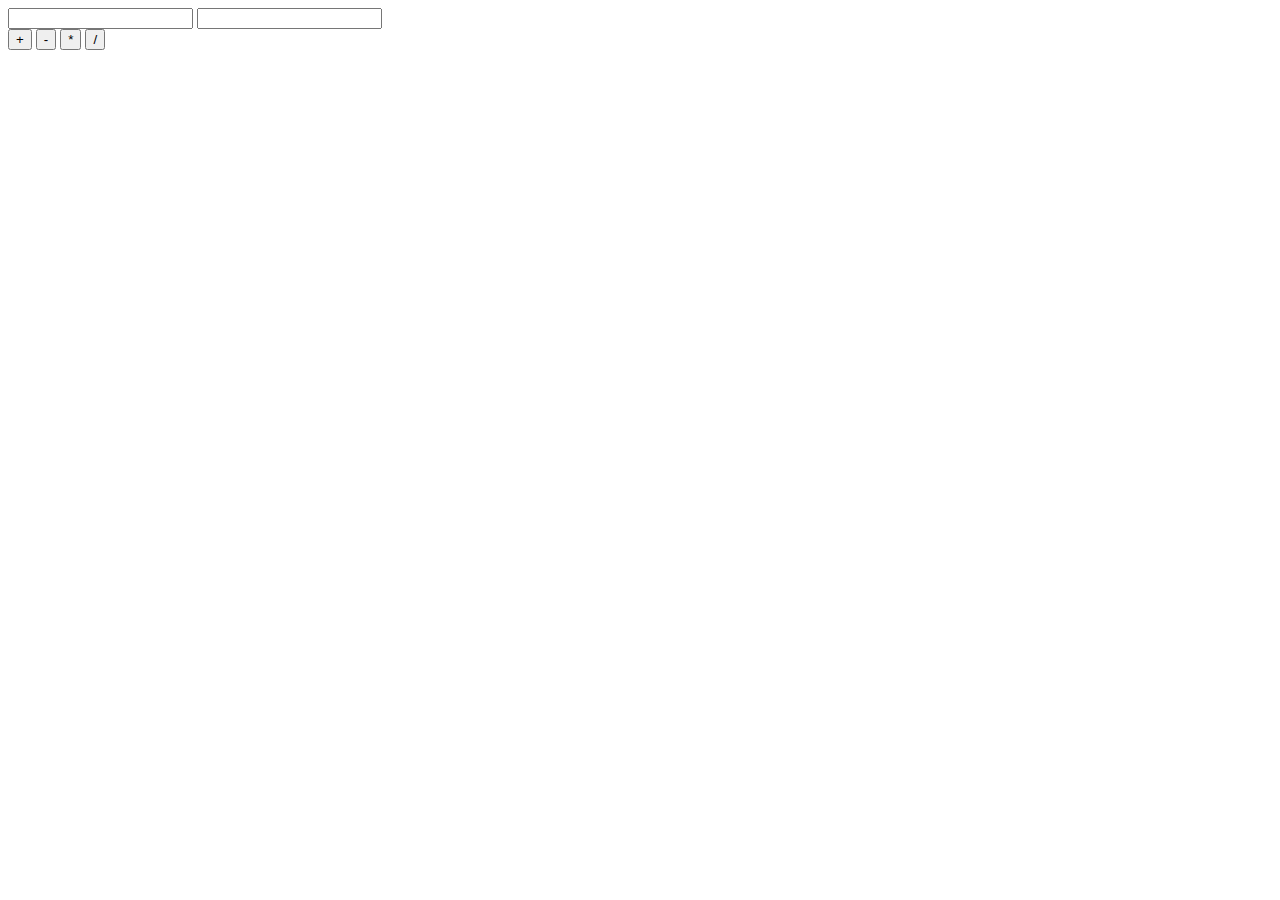
<file: Lesson05_JS/calculator/index.html>
<!DOCTYPE html>
<html lang="ja">
  <head>
    <meta charset="utf-8">
    <title>JavaScript Kadai</title>
  </head>
  <body>
    <div>
      <input type="text" id="num1">
      <input type="text" id="num2">
    </div>
    <button type="button" id="button-add">+</button>
    <button type="button" id="button-sub">-</button>
    <button type="button" id="button-mul">*</button>
    <button type="button" id="button-div">/</button>
    <div id="box"></div>
    <script src="main.js"></script>
  </body>
</html>
</file>
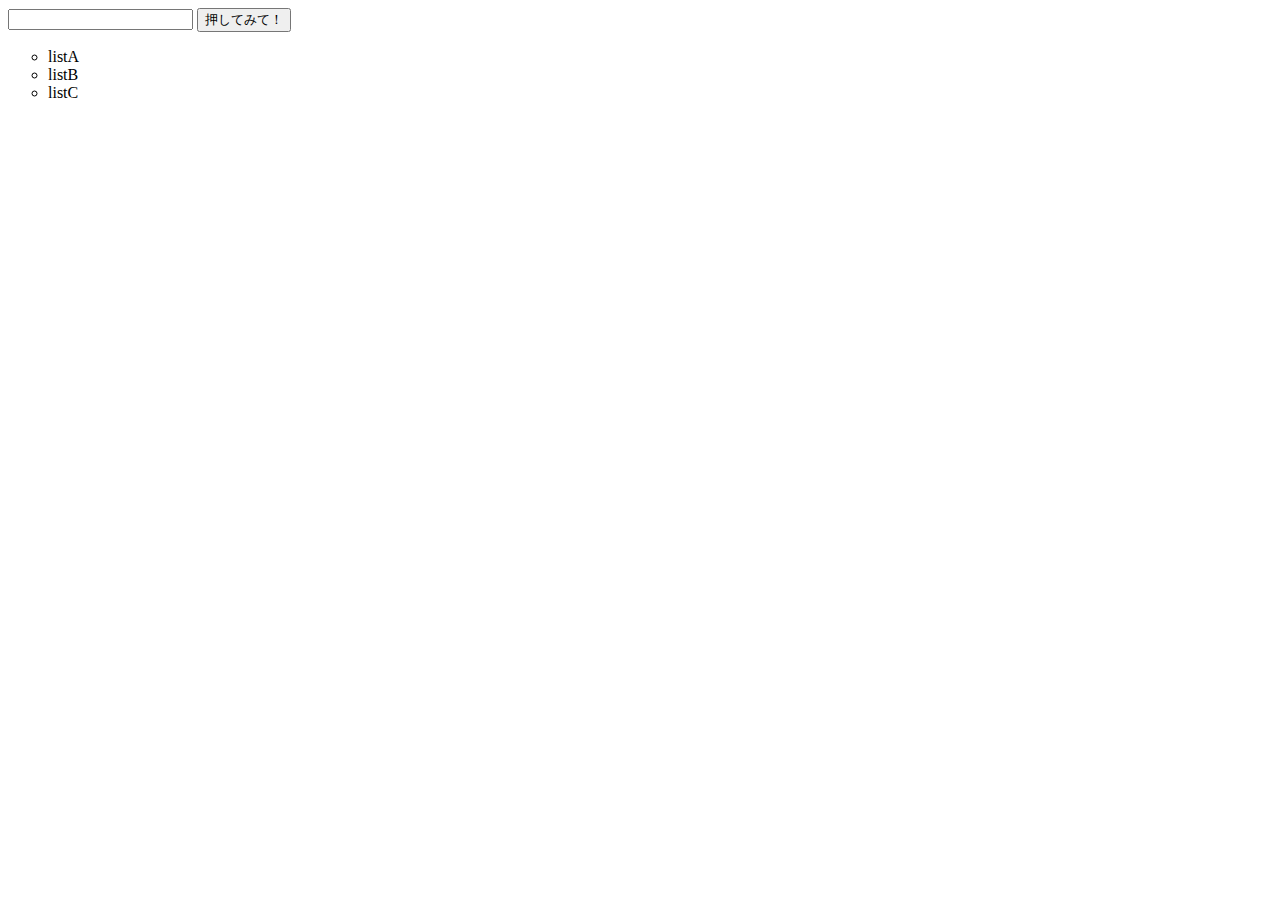
<file: Lesson05_JS/dom/index.html>
<!DOCTYPE html>
<html lang="ja">
<head>
    <meta charset="UTF-8">
    <meta http-equiv="X-UA-Compatible" content="IE=edge">
    <meta name="viewport" content="width=device-width, initial-scale=1.0">
    <title>JavaScript</title>
</head>
<body>
    <input type="text" name="input_name"></input>
    <input type="button" id="button" value="押してみて！">
    <ul class="list_class" type="circle">
        <li>listA</li>
        <li>listB</li>
        <li>listC</li>
    </ul>
    <script src="./main.js"></script>
</body>
</html>
</file>
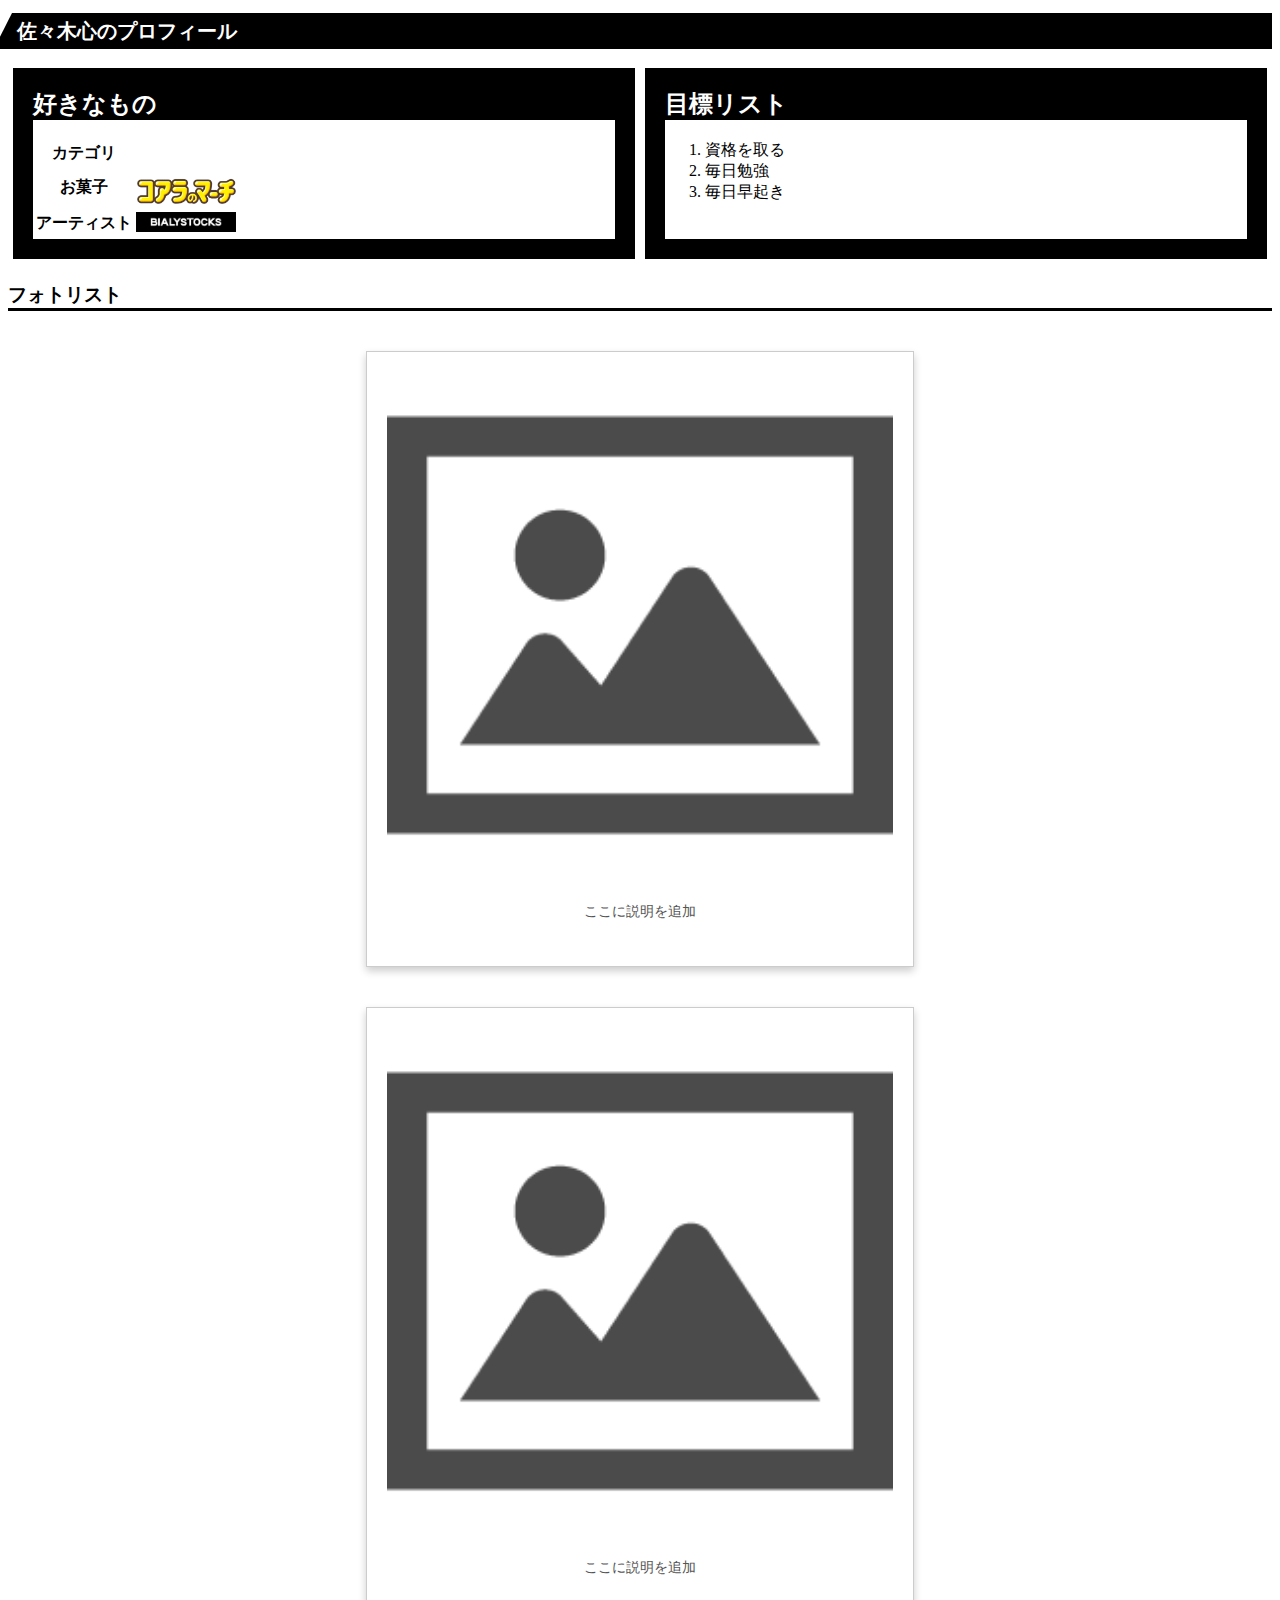
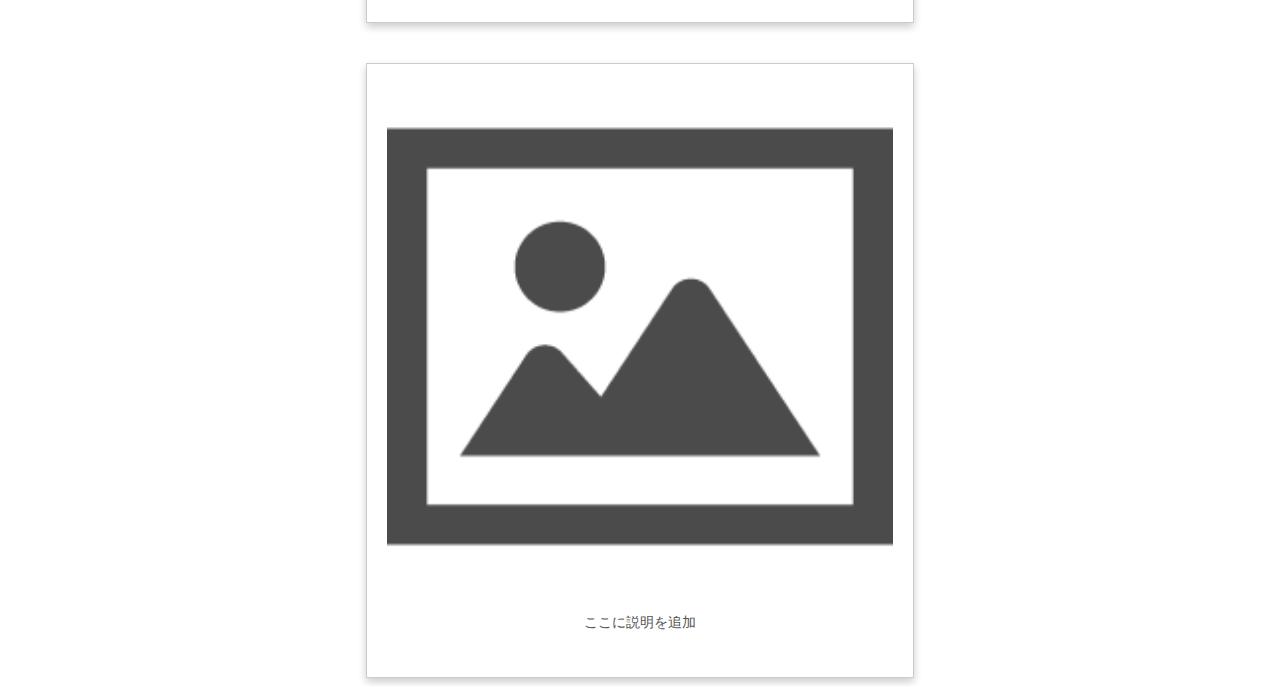
<file: Lesson3_CSS/css_task/index.html>
<!doctype html> 
    <html lang="ja">
    <head>
        <title>自己紹介（佐々木 心）</title>
        <link rel="stylesheet" href="css/StyleSheets.css">
    </head>
    <body>
        
        <h1>佐々木心のプロフィール</h1>
        <div class="element">
            <div class="Child_Elements">
            <h2>好きなもの</h2>
            <table>
                <thead>
                    <tr>
                        <th>カテゴリ</th>
                        <th></th>
                    </tr>
                </thead>
                <tbody>
                    <tr>
                        <th>お菓子</th>
                        <th><a href="https://lotte-shop.jp/contents1/my-koala.html?utm_medium=cpc&utm_source=google&utm_campaign=brand&utm_content=mykoala&utm_term=GAD-G025_646177033833_&gad_source=1&gclid=CjwKCAjw-qi_BhBxEiwAkxvbkIrtZapB_uOxWPCgESSqiTbAP0GQvoROU2s4V6FzqUMG9Wl8DcQY1hoCBagQAvD_BwE"><img src="koara_logo.png"  width="99" height="36"></a></th>
                    </tr>
                    <tr>
                        <th>アーティスト</th>
                        <th><a href="https://bialystocks.com/"><img src="BIALYSTOCKS.png"  width="100" height="20"></a></th>
                    </tr>
                </tbody>
            </table>
            </div>
            <div class="Child_Elements">
        <h2>目標リスト</h2>
        <ol>
            <li>資格を取る</li>
            <li>毎日勉強</li>
            <li>毎日早起き</li>
        
        </ol>
        </div>
        </div>
        <h3>フォトリスト</h3>
            <div class="photo">
                <img src="sample.png" class="image">
                <div class="summary">
                <p>ここに説明を追加</p>
                </div>
            </div>

        <div class="photo">
            <img src="sample.png" class="image">
            <div class="summary">
            <p>ここに説明を追加</p>
            </div>
        </div>
    
        <div class="photo">
            <img src="sample.png" class="image">
            <div class="summary">
            <p>ここに説明を追加</p>
            </div>
        </div>
        
        
    </body>
</html>
</file>
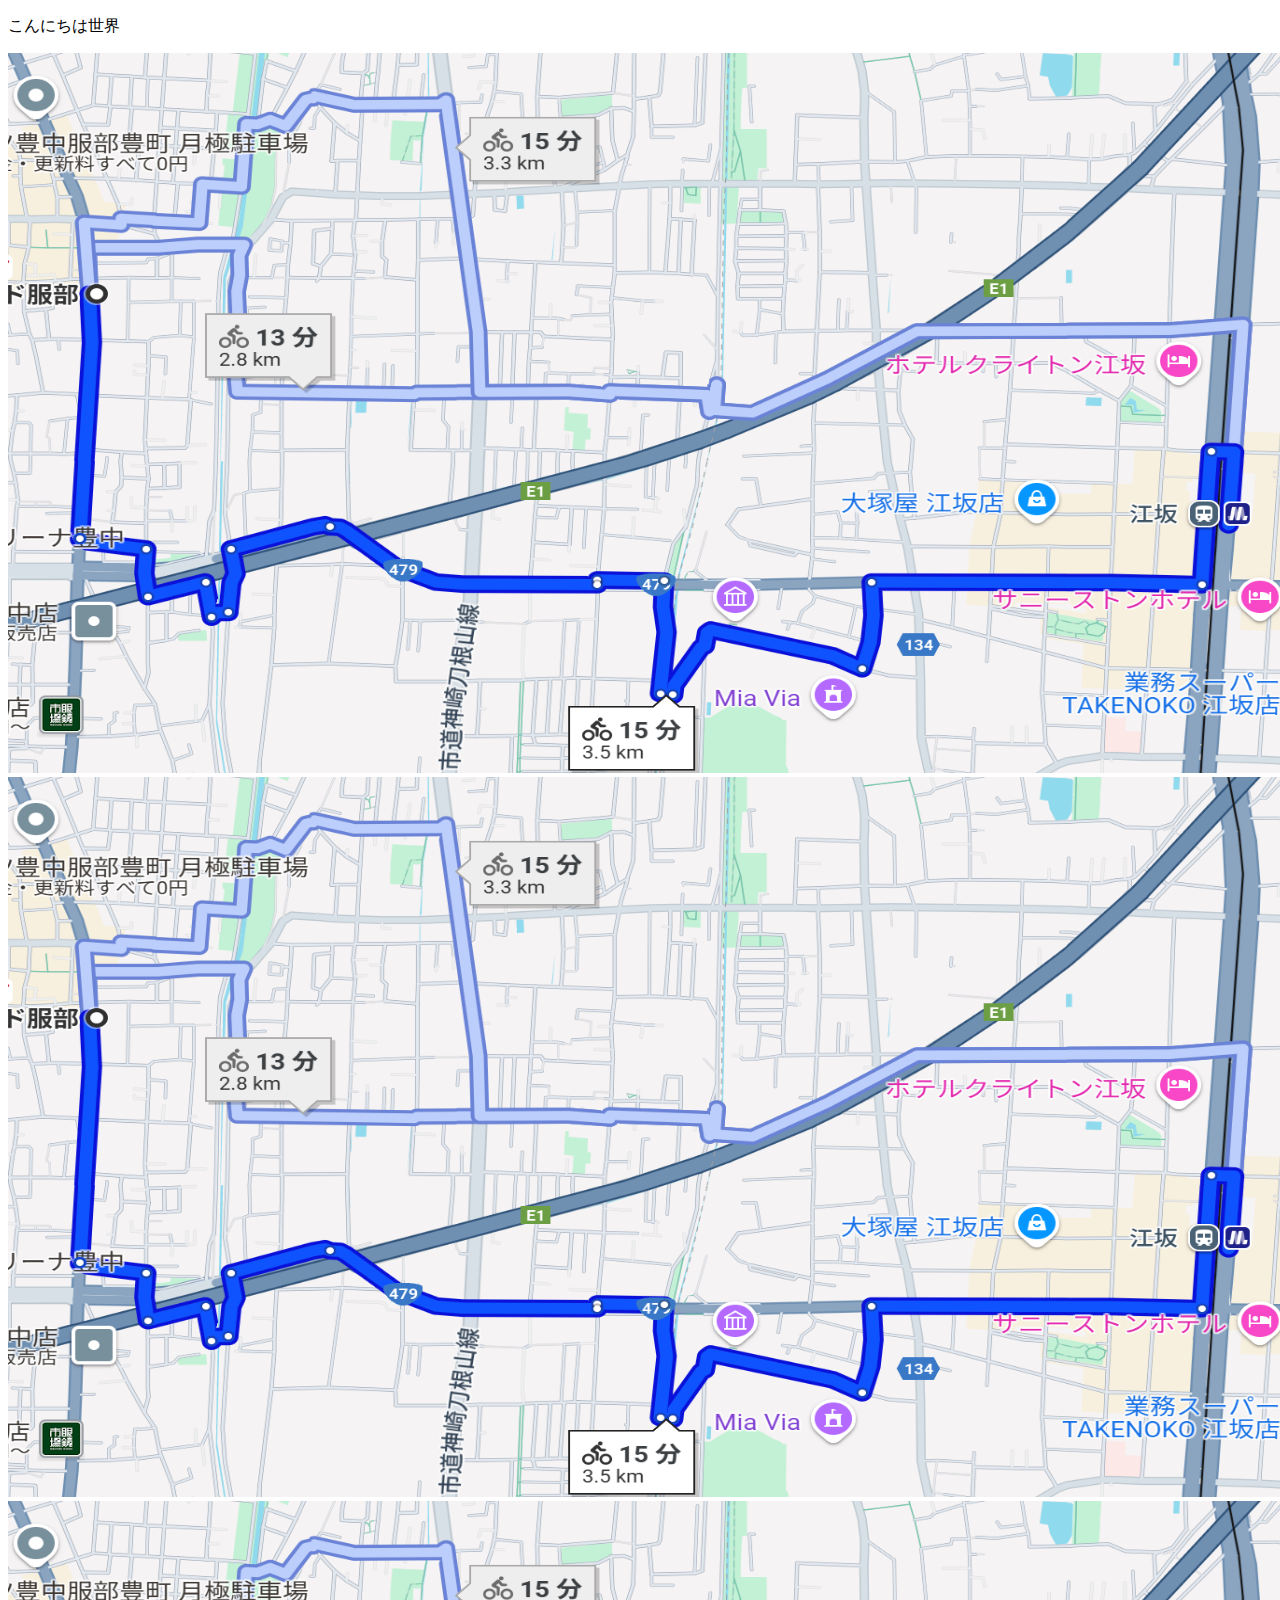
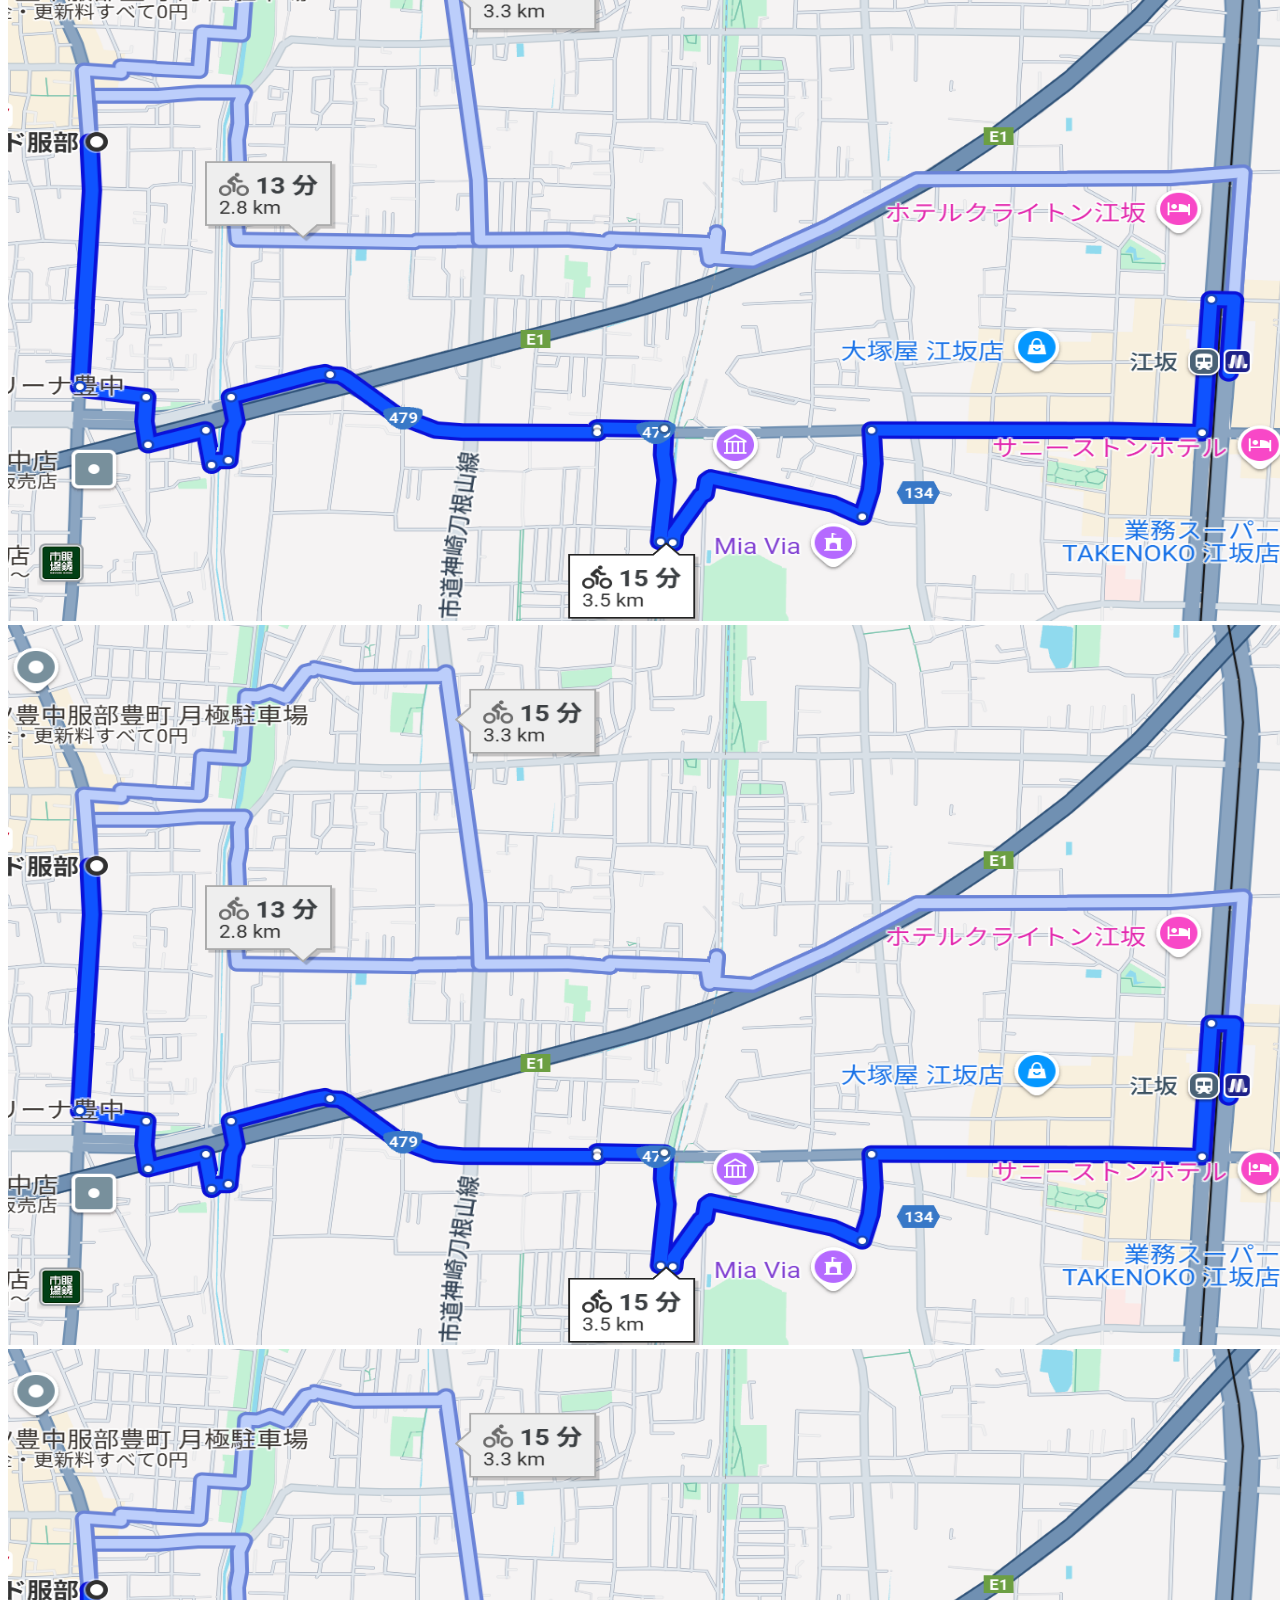
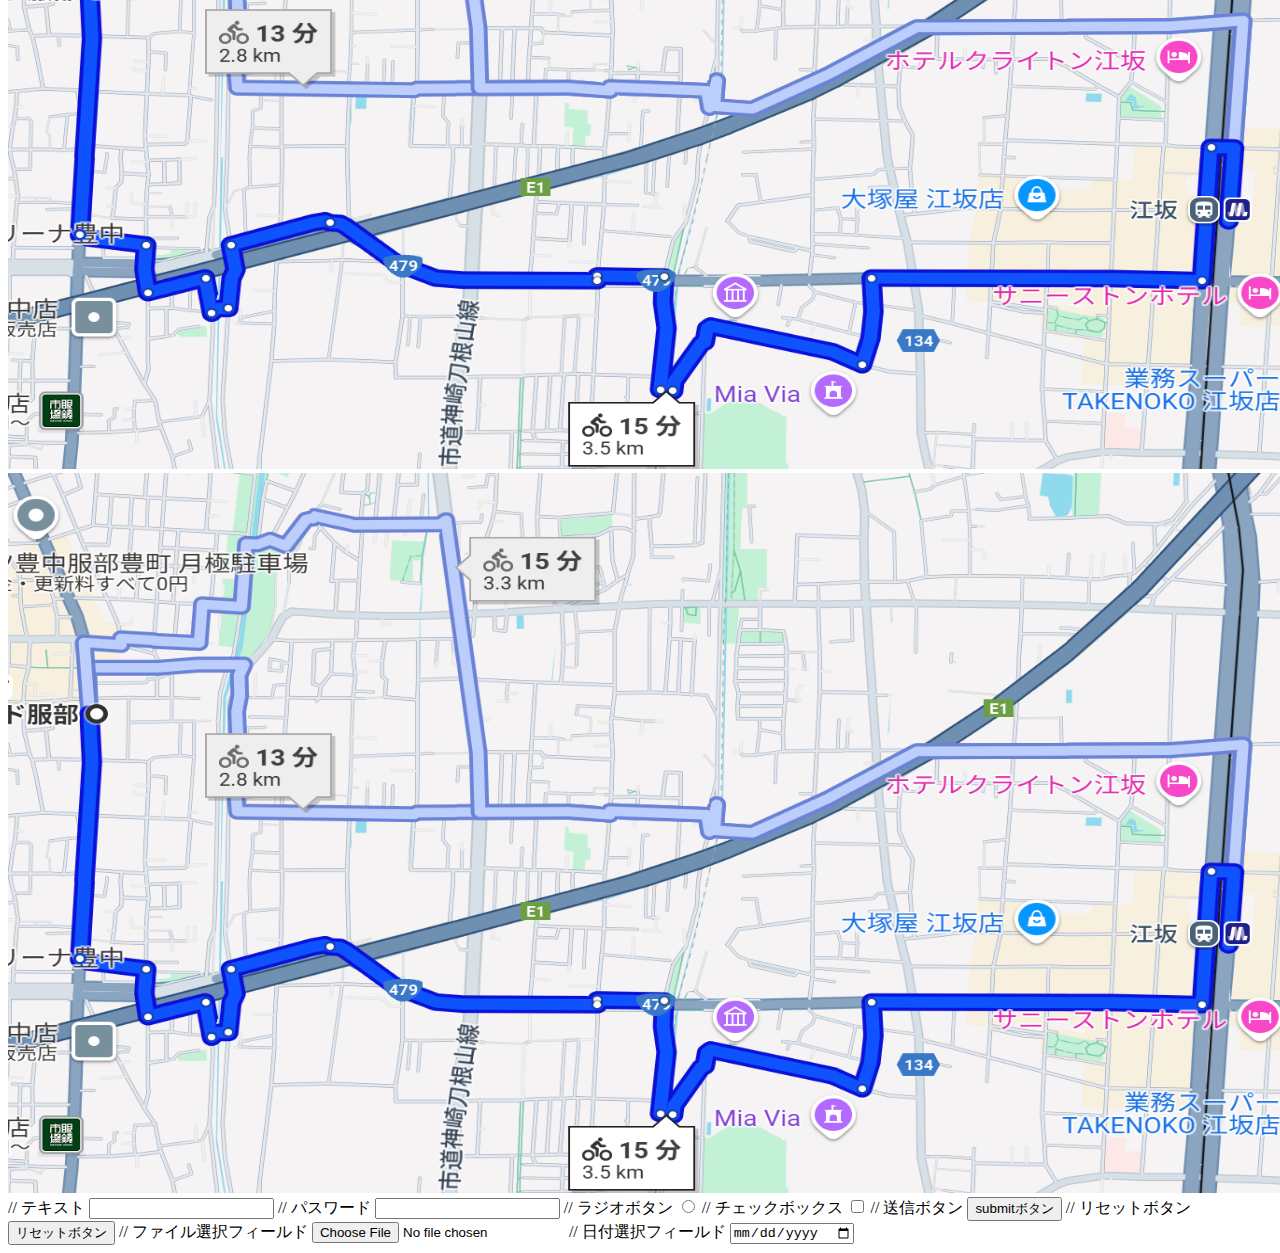
<file: Lesson2_HTML/html_1.html>
<!doctype html> 
    <html lang="ja">
    <head>
        <!-- ファイルの読込などを行う -->
        <title>練習用HTML</title>
    </head>
    <body>
        <!-- ここに記載した内容が画面に表示される -->
          <p>こんにちは世界</p>
          <img src="sample.png" loading="lazy" alt="" width="1280" height="720">
          <img src="sample.png" loading="lazy" alt="" width="1280" height="720">
          <img src="sample.png" loading="lazy" alt="" width="1280" height="720">
          <img src="sample.png" loading="lazy" alt="" width="1280" height="720">
          <img src="sample.png" loading="lazy" alt="" width="1280" height="720">
          <img src="sample.png" loading="lazy" alt="" width="1280" height="720">
          // テキスト
<input type="text">
// パスワード
<input type="password">
// ラジオボタン
<input type="radio">
// チェックボックス
<input type="checkbox">
// 送信ボタン
<input type="submit" value="submitボタン">
// リセットボタン
<input type="reset" value="リセットボタン">
// ファイル選択フィールド
<input type="file">
// 日付選択フィールド
<input type="date">
    </body>
</html>
</file>
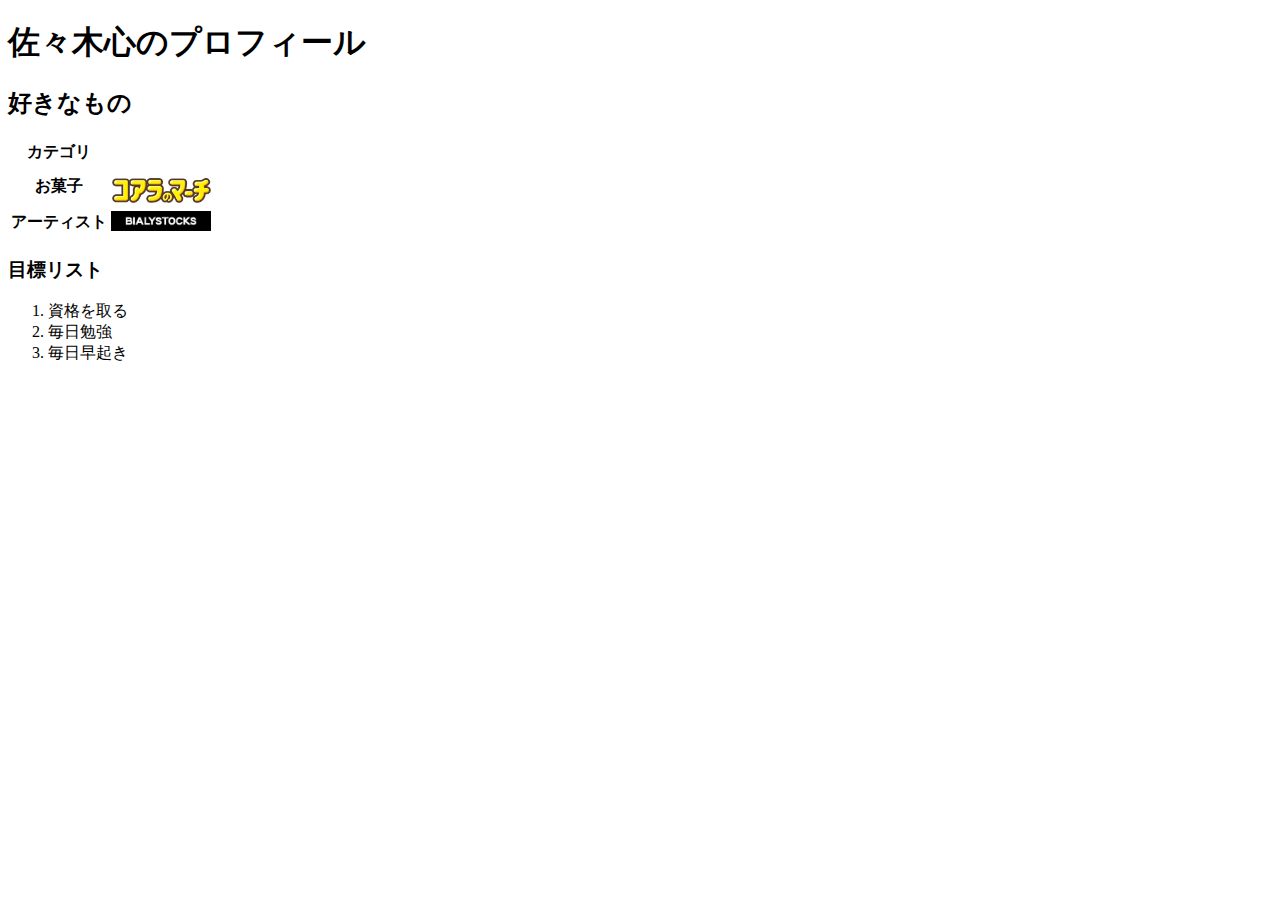
<file: Lesson2_HTML/introduction.html>
<!doctype html> 
    <html lang="ja">
    <head>
        <title>自己紹介（佐々木 心）</title>
    </head>
    <body>
        <h1>佐々木心のプロフィール<h1>
            <h2>好きなもの</h2>
            <table>
                <thead>
                    <tr>
                        <th>カテゴリ</th>
                        <th></th>
                    </tr>
                </thead>
                <tbody>
                    <tr>
                        <th>お菓子</th>
                        <th><a href="https://lotte-shop.jp/contents1/my-koala.html?utm_medium=cpc&utm_source=google&utm_campaign=brand&utm_content=mykoala&utm_term=GAD-G025_646177033833_&gad_source=1&gclid=CjwKCAjw-qi_BhBxEiwAkxvbkIrtZapB_uOxWPCgESSqiTbAP0GQvoROU2s4V6FzqUMG9Wl8DcQY1hoCBagQAvD_BwE"><img src="koara_logo.png"  width="99" height="36"></a></th>
                    </tr>
                    <tr>
                        <th>アーティスト</th>
                        <th><a href="https://bialystocks.com/"><img src="BIALYSTOCKS.png"  width="100" height="20"></a></th>
                    </tr>
                </tbody>

            </table>
        <h3>目標リスト</h3>
        <ol>
            <li>資格を取る</li>
            <li>毎日勉強</li>
            <li>毎日早起き</li>
        
        </ol>
        
    </body>
</html>
</file>
<file: Lesson3_CSS/css_task/css/StyleSheets.css>
h1{
    position: relative;
    padding: 5px 5px 5px 42px;
    background: black;
    font-size: 20px;
    color: white;
    margin-left: -33px;
    line-height: 1.3;
    z-index:-1;
  }
  
  h1:before{
    position: absolute;
    content: '';
    left: -2px;
    top: -2px;
    border: none;
    border-left: solid 40px white;
    border-bottom: solid 79px transparent;
    z-index:-2
  }
h2{
   margin-top: 0%; 
   background-color: black;
   color: white;
}


.element{
    display: flex;
    
}
h3 {
    /*線の種類（実線） 太さ 色*/
    border-bottom: solid 3px black;
  }

.Child_Elements{
    width: 50%;
    border:solid 20px;
    margin: 5px;
}


.photo {
    position: relative;
    display: block;
    width:40%;
    margin-inline:auto;
    margin-top: 40px;
    line-height: 0;
    background: white;
    padding: 20px;
    border: 1px solid #ccc;
    box-shadow: 0 4px 8px rgba(0, 0, 0, 0.2);
    text-align: center;
  }
  
  .summary {
    padding-top: 20px;
    padding-bottom: 20px;
    font-size: 14px;
    color: #555;
    font-family: cursive;
  }
  
  .image {
    width: 100%;
    aspect-ratio: 1 / 1;
    object-fit: cover;
  }
</file>
